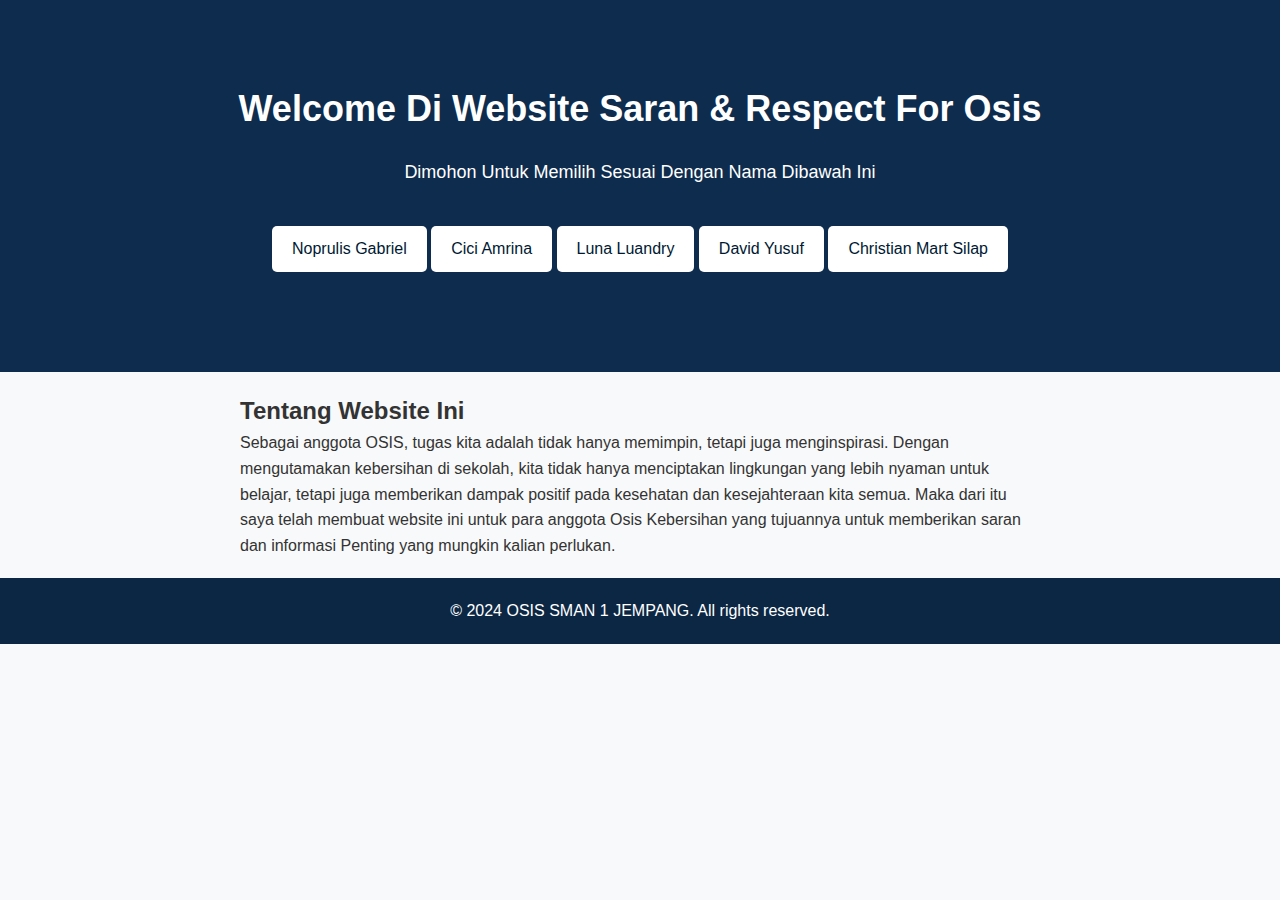
<file: Website1/index.html>
<!DOCTYPE html>
<html lang="en">
<head>
    <meta charset="UTF-8">
    <meta name="viewport" content="width=device-width, initial-scale=1.0">
    <title>Untuk Osis Kebersihan</title>
    <link rel="stylesheet" href="style.css">
</head>
<body>
    <header>
        <h1>Welcome Di Website Saran & Respect For Osis</h1>
        <p>Dimohon Untuk Memilih Sesuai Dengan Nama Dibawah Ini</p>
        <a href="Noprulis.html" class="btn">Noprulis Gabriel</a>
        <a href="Cici.html" class="btn">Cici Amrina</a>
        <a href="Luna.html" class="btn">Luna Luandry</a>
        <a href="David.html" class="btn">David Yusuf</a>
        <a href="Mart.html" class="btn">Christian Mart Silap</a>
    </header>

    <section id="about">
        <div class="container">
            <h2>Tentang Website Ini</h2>
            <p>Sebagai anggota OSIS, tugas kita adalah tidak hanya memimpin, tetapi juga menginspirasi. Dengan mengutamakan kebersihan di sekolah, kita tidak hanya menciptakan lingkungan yang lebih nyaman untuk belajar, tetapi juga memberikan dampak positif pada kesehatan dan kesejahteraan kita semua. Maka dari itu saya telah membuat website ini untuk para anggota Osis Kebersihan yang tujuannya untuk memberikan saran dan informasi Penting yang mungkin kalian perlukan.</p>
        </div>
    </section>

    <footer>
        <p>&copy; 2024 OSIS SMAN 1 JEMPANG. All rights reserved.</p>
    </footer>
</body>
</html>
</file>
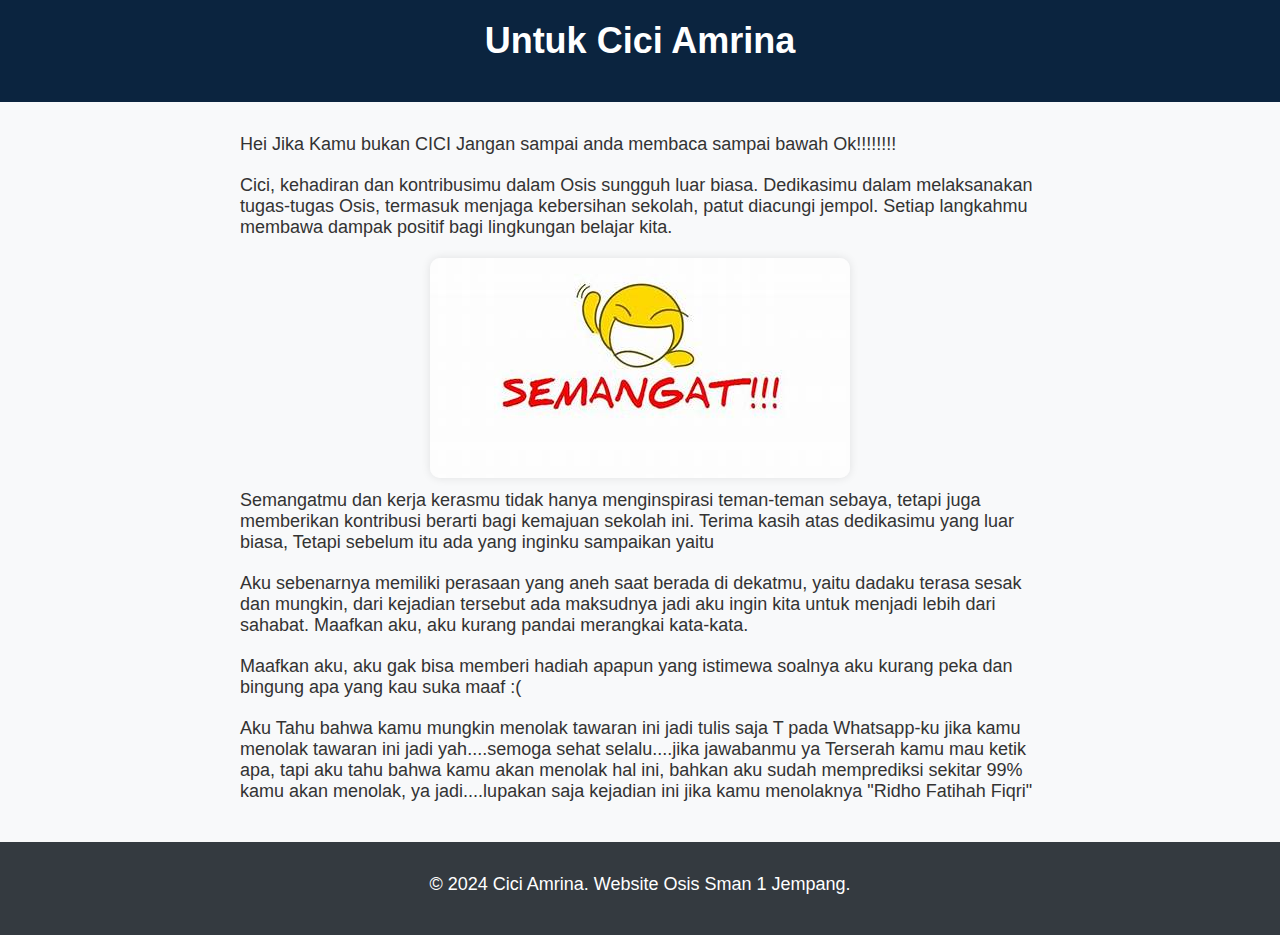
<file: Website1/Cici.html>
<!DOCTYPE html>
<html lang="en">
<head>
    <meta charset="UTF-8">
    <meta name="viewport" content="width=device-width, initial-scale=1.0">
    <title>Untuk David Yusuf</title>
    <link rel="stylesheet" href="indep.css">
</head>
<body>
    <header>
        <h1>Untuk Cici Amrina</h1>
    </header>

    <section id="content">
        <div class="container">
            <p>Hei Jika Kamu bukan CICI Jangan sampai anda membaca sampai bawah Ok!!!!!!!!</p>
            <p>Cici, kehadiran dan kontribusimu dalam Osis sungguh luar biasa. Dedikasimu dalam melaksanakan tugas-tugas Osis, termasuk menjaga kebersihan sekolah, patut diacungi jempol. Setiap langkahmu membawa dampak positif bagi lingkungan belajar kita. </p>
            <img src="th (7).jpg" alt="Semangat Untukmu Kak">
            <p> Semangatmu dan kerja kerasmu tidak hanya menginspirasi teman-teman sebaya, tetapi juga memberikan kontribusi berarti bagi kemajuan sekolah ini. Terima kasih atas dedikasimu yang luar biasa, Tetapi sebelum itu ada yang inginku sampaikan yaitu</p>
            <p> Aku sebenarnya memiliki perasaan yang aneh saat berada di dekatmu, yaitu dadaku terasa sesak dan mungkin, dari kejadian tersebut ada maksudnya jadi aku ingin kita untuk menjadi lebih dari sahabat. Maafkan aku, aku kurang pandai merangkai kata-kata. </p>
            <p>Maafkan aku, aku gak bisa memberi hadiah apapun yang istimewa soalnya aku kurang peka dan bingung apa yang kau suka maaf :(</p>
            <p> Aku Tahu bahwa kamu mungkin menolak tawaran ini jadi tulis saja T pada Whatsapp-ku jika kamu menolak tawaran ini jadi yah....semoga sehat selalu....jika jawabanmu ya Terserah kamu mau ketik apa, tapi aku tahu bahwa kamu akan menolak hal ini, bahkan aku sudah memprediksi sekitar 99% kamu akan menolak, ya jadi....lupakan saja kejadian ini jika kamu menolaknya "Ridho Fatihah Fiqri" </p>
        </div>
    </section>

    <footer>
        <p>&copy; 2024 Cici Amrina. Website Osis Sman 1 Jempang.</p>
    </footer>
</body>
</html>
</file>
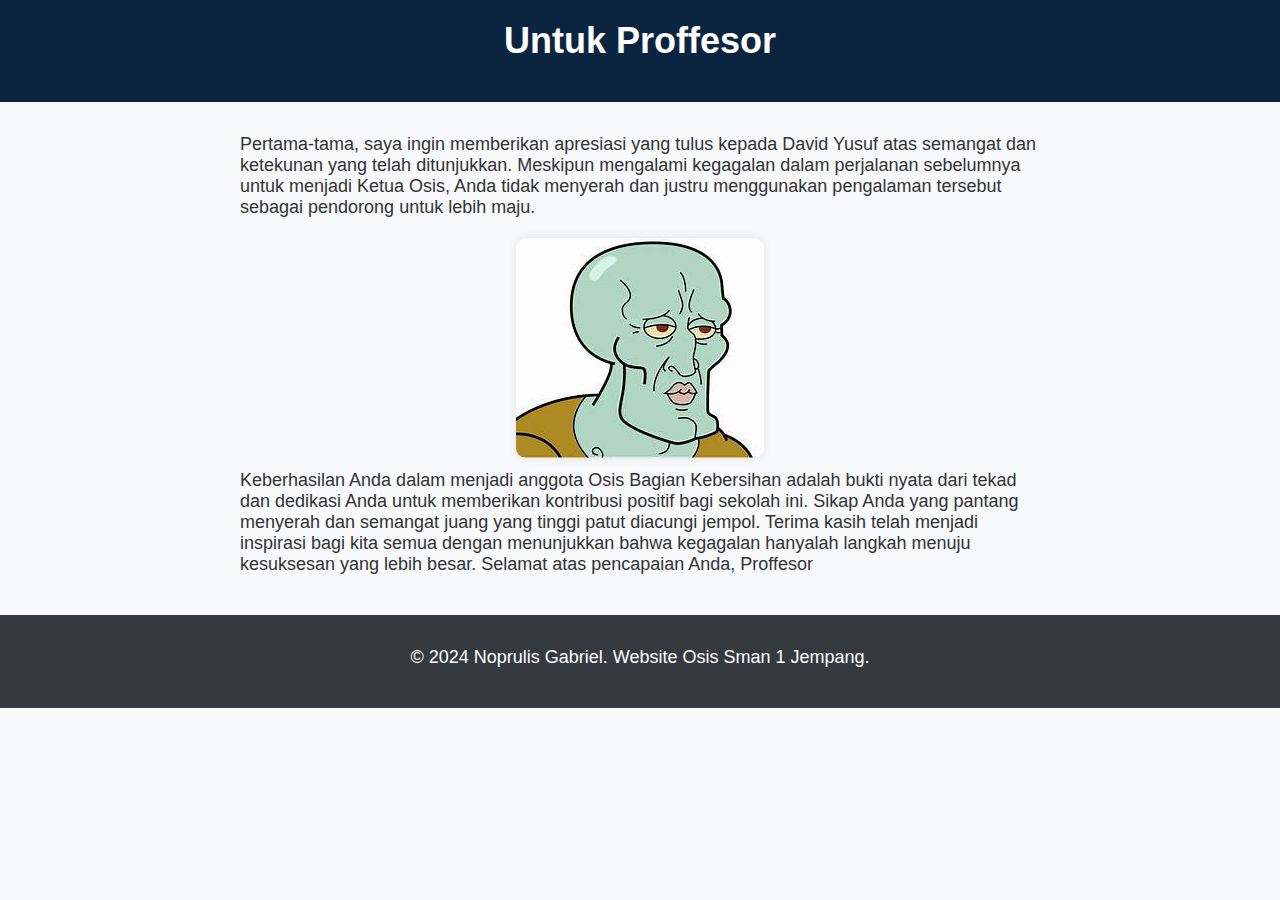
<file: Website1/David.html>
<!DOCTYPE html>
<html lang="en">
<head>
    <meta charset="UTF-8">
    <meta name="viewport" content="width=device-width, initial-scale=1.0">
    <title>Untuk David Yusuf</title>
    <link rel="stylesheet" href="indep.css">
</head>
<body>
    <header>
        <h1>Untuk Proffesor</h1>
    </header>

    <section id="content">
        <div class="container">
            <p>Pertama-tama, saya ingin memberikan apresiasi yang tulus kepada David Yusuf atas semangat dan ketekunan yang telah ditunjukkan. Meskipun mengalami kegagalan dalam perjalanan sebelumnya untuk menjadi Ketua Osis, Anda tidak menyerah dan justru menggunakan pengalaman tersebut sebagai pendorong untuk lebih maju.  </p>
            <img src="face swap.jpg" alt="Semangat Untukmu Proffesor">
            <p> Keberhasilan Anda dalam menjadi anggota Osis Bagian Kebersihan adalah bukti nyata dari tekad dan dedikasi Anda untuk memberikan kontribusi positif bagi sekolah ini. Sikap Anda yang pantang menyerah dan semangat juang yang tinggi patut diacungi jempol. Terima kasih telah menjadi inspirasi bagi kita semua dengan menunjukkan bahwa kegagalan hanyalah langkah menuju kesuksesan yang lebih besar. Selamat atas pencapaian Anda, Proffesor</p>
        </div>
    </section>

    <footer>
        <p>&copy; 2024 Noprulis Gabriel. Website Osis Sman 1 Jempang.</p>
    </footer>
</body>
</html>
</file>
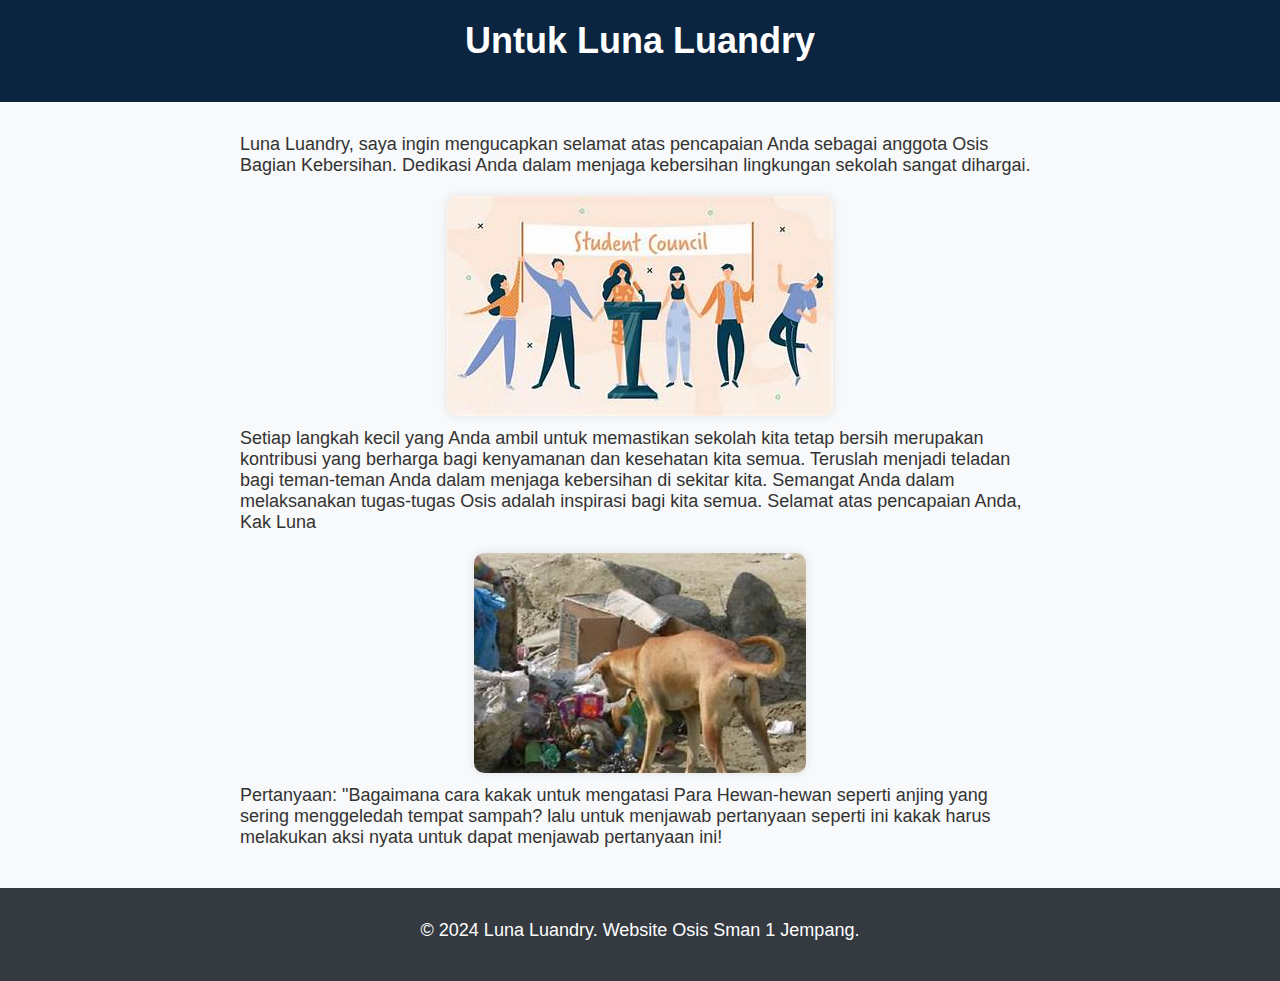
<file: Website1/luna.html>
<!DOCTYPE html>
<html lang="en">
<head>
    <meta charset="UTF-8">
    <meta name="viewport" content="width=device-width, initial-scale=1.0">
    <title>Untuk Luna Luandry</title>
    <link rel="stylesheet" href="indep.css">
</head>
<body>
    <header>
        <h1>Untuk Luna Luandry</h1>
    </header>

    <section id="content">
        <div class="container">
            <p>Luna Luandry, saya ingin mengucapkan selamat atas pencapaian Anda sebagai anggota Osis Bagian Kebersihan. Dedikasi Anda dalam menjaga kebersihan lingkungan sekolah sangat dihargai. </p>
            <img src="th (2).jpg" alt="Semangat Untukmu Kak">
            <p>Setiap langkah kecil yang Anda ambil untuk memastikan sekolah kita tetap bersih merupakan kontribusi yang berharga bagi kenyamanan dan kesehatan kita semua. Teruslah menjadi teladan bagi teman-teman Anda dalam menjaga kebersihan di sekitar kita. Semangat Anda dalam melaksanakan tugas-tugas Osis adalah inspirasi bagi kita semua. Selamat atas pencapaian Anda, Kak Luna</p>
            <img src="th (3).jpg" alt="Dog">
            <p>Pertanyaan:
                "Bagaimana cara kakak untuk mengatasi Para Hewan-hewan seperti anjing yang sering menggeledah tempat sampah? lalu untuk menjawab pertanyaan seperti ini kakak harus melakukan aksi nyata untuk dapat menjawab pertanyaan ini!</p>
        </div>
    </section>

    <footer>
        <p>&copy; 2024 Luna Luandry. Website Osis Sman 1 Jempang.</p>
    </footer>
</body>
</html>
</file>
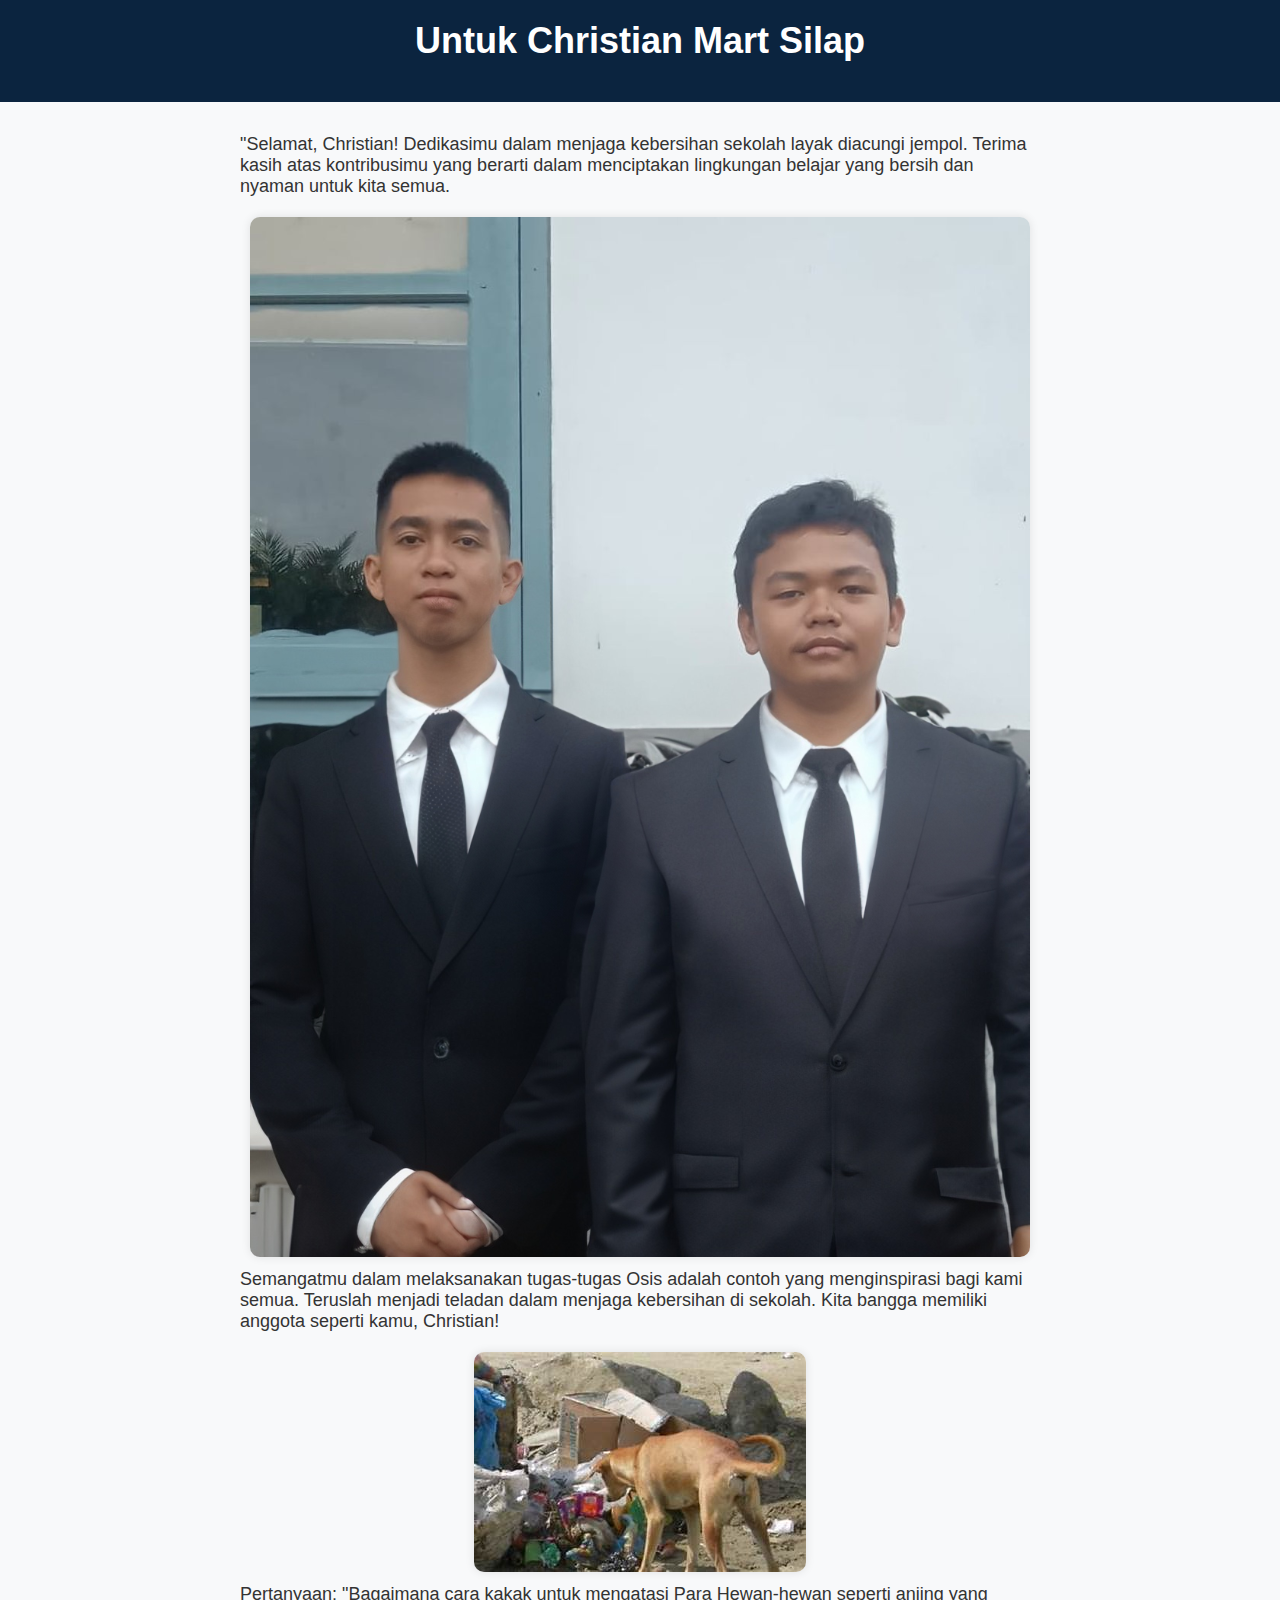
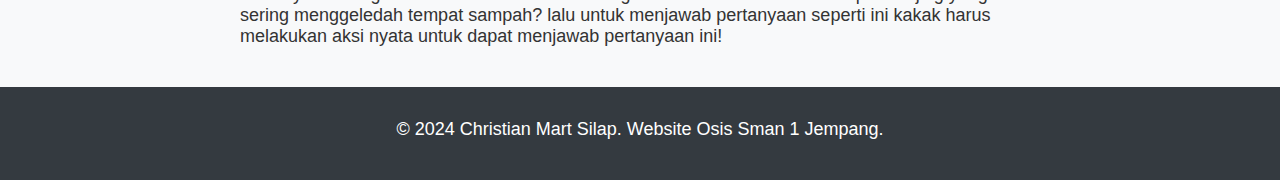
<file: Website1/Mart.html>
<!DOCTYPE html>
<html lang="en">
<head>
    <meta charset="UTF-8">
    <meta name="viewport" content="width=device-width, initial-scale=1.0">
    <title>Untuk Christian Mart Silap</title>
    <link rel="stylesheet" href="indep.css">
</head>
<body>
    <header>
        <h1>Untuk Christian Mart Silap</h1>
    </header>

    <section id="content">
        <div class="container">
            <p>"Selamat, Christian! Dedikasimu dalam menjaga kebersihan sekolah layak diacungi jempol. Terima kasih atas kontribusimu yang berarti dalam menciptakan lingkungan belajar yang bersih dan nyaman untuk kita semua.</p>
            <img src="fdaa0620-295a-499e-a59e-13947337323c.png" alt="Semangat Diskusi Para Osis">
            <p>Semangatmu dalam melaksanakan tugas-tugas Osis adalah contoh yang menginspirasi bagi kami semua. Teruslah menjadi teladan dalam menjaga kebersihan di sekolah. Kita bangga memiliki anggota seperti kamu, Christian!</p>
            <img src="th (3).jpg" alt="Anjing">
            <p>Pertanyaan:
                "Bagaimana cara kakak untuk mengatasi Para Hewan-hewan seperti anjing yang sering menggeledah tempat sampah? lalu untuk menjawab pertanyaan seperti ini kakak harus melakukan aksi nyata untuk dapat menjawab pertanyaan ini!</p>
        </div>
    </section>

    <footer>
        <p>&copy; 2024  Christian Mart Silap. Website Osis Sman 1 Jempang.</p>
    </footer>
</body>
</html>
</file>
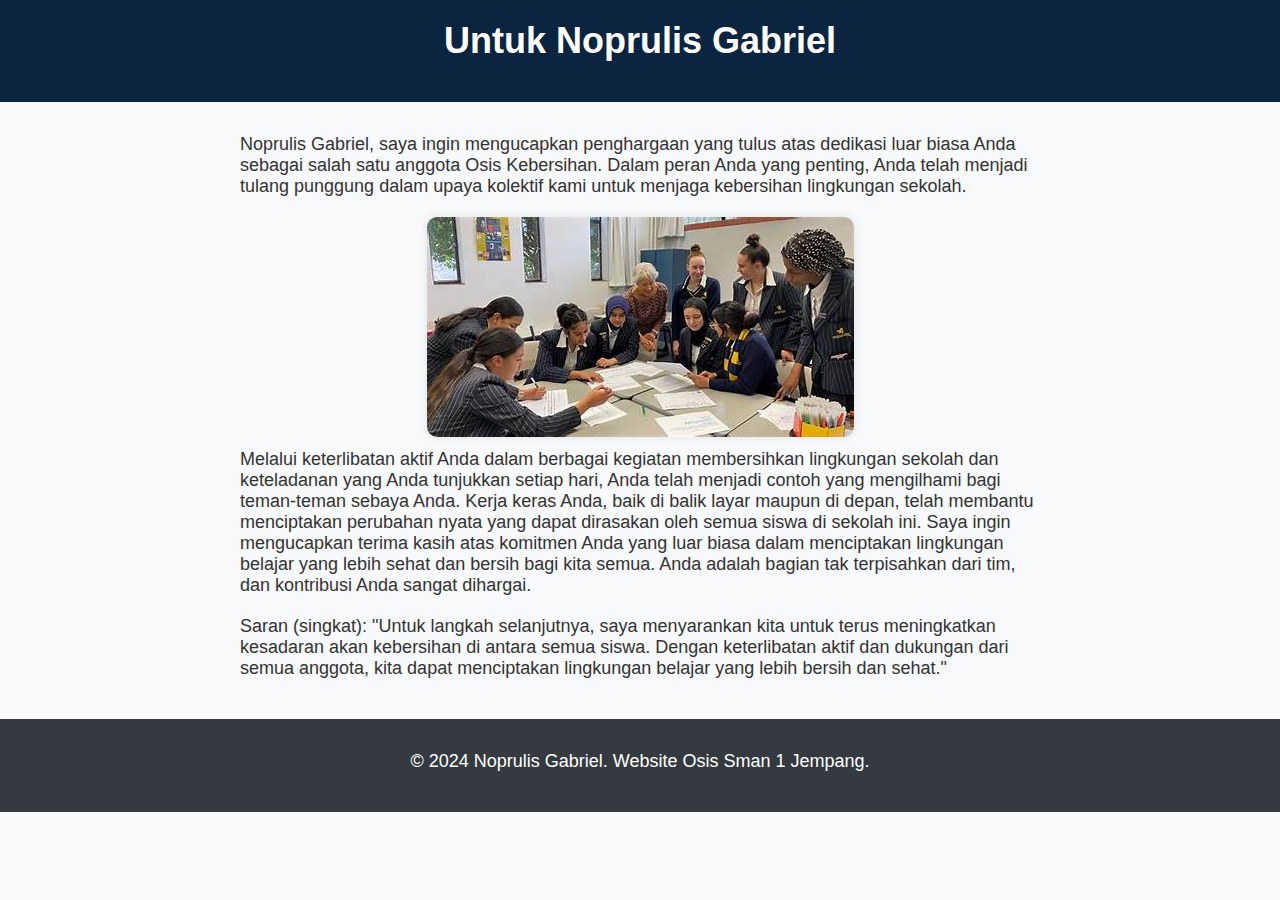
<file: Website1/Noprulis.html>
<!DOCTYPE html>
<html lang="en">
<head>
    <meta charset="UTF-8">
    <meta name="viewport" content="width=device-width, initial-scale=1.0">
    <title>Untuk Noprulis Gabriel</title>
    <link rel="stylesheet" href="indep.css">
</head>
<body>
    <header>
        <h1>Untuk Noprulis Gabriel</h1>
    </header>

    <section id="content">
        <div class="container">
            <p>Noprulis Gabriel, saya ingin mengucapkan penghargaan yang tulus atas dedikasi luar biasa Anda sebagai salah satu anggota Osis Kebersihan. Dalam peran Anda yang penting, Anda telah menjadi tulang punggung dalam upaya kolektif kami untuk menjaga kebersihan lingkungan sekolah. </p>
            <img src="JP.jpg" alt="Semangat Diskusi Para Osis">
            <p>Melalui keterlibatan aktif Anda dalam berbagai kegiatan membersihkan lingkungan sekolah dan keteladanan yang Anda tunjukkan setiap hari, Anda telah menjadi contoh yang mengilhami bagi teman-teman sebaya Anda. Kerja keras Anda, baik di balik layar maupun di depan, telah membantu menciptakan perubahan nyata yang dapat dirasakan oleh semua siswa di sekolah ini. Saya ingin mengucapkan terima kasih atas komitmen Anda yang luar biasa dalam menciptakan lingkungan belajar yang lebih sehat dan bersih bagi kita semua. Anda adalah bagian tak terpisahkan dari tim, dan kontribusi Anda sangat dihargai.</p>
            <p>Saran (singkat):
                "Untuk langkah selanjutnya, saya menyarankan kita untuk terus meningkatkan kesadaran akan kebersihan di antara semua siswa. Dengan keterlibatan aktif dan dukungan dari semua anggota, kita dapat menciptakan lingkungan belajar yang lebih bersih dan sehat."</p>
        </div>
    </section>

    <footer>
        <p>&copy; 2024 Noprulis Gabriel. Website Osis Sman 1 Jempang.</p>
    </footer>
</body>
</html>
</file>
<file: Website1/style.css>
/* style.css */

/* Reset default browser styles */
body, h1, h2, p, footer {
  margin: 0;
  padding: 0;
}

body {
  font-family: Arial, sans-serif;
  background-color: #f8f9fa;
  color: #333;
  line-height: 1.6;
}

header {
  background-color: #0e2c4d;
  color: #fff;
  text-align: center;
  padding: 80px 0;
}

header h1 {
  font-size: 36px;
  margin-bottom: 20px;
}

header p {
  font-size: 18px;
  margin-bottom: 40px;
}

.btn {
  display: inline-block;
  padding: 10px 20px;
  background-color: #fff;
  color: #001933;
  text-decoration: none;
  border-radius: 5px;
  margin-bottom: 20px;
}

.btn:hover {
  background-color: #11cc3f;
}

.container {
  max-width: 800px;
  margin: 0 auto;
  padding: 20px;
}

h2 {
  font-size: 24px;
}

footer {
  background-color: #0c2744;
  color: #fff;
  text-align: center;
  padding: 20px 0;
}
</file>
<file: Website1/indep.css>
/* style.css */

/* Reset default browser styles */
body, h1, p {
    margin: 0;
    padding: 0;
}

body {
    font-family: Arial, sans-serif;
    background-color: #f8f9fa; /* Warna latar belakang */
    color: #333; /* Warna teks */
}

header {
    background-color: #0b243f; /* Warna header */
    color: #fff; /* Warna teks header */
    text-align: center;
    padding: 20px 0;
}

.container {
    max-width: 800px;
    margin: 0 auto;
    padding: 20px;
}

h1 {
    font-size: 36px;
    margin-bottom: 20px;
}

Img{
max-width: 100%; /* Membuat gambar responsif */
    height: auto; /* Membuat gambar tetap proporsional */
    display: block; /* Menghilangkan ruang putih di sekitar gambar */
    margin: 0 auto; /* Posisikan gambar ke tengah */
    border-radius: 10px; /* Membuat sudut gambar menjadi melengkung */
    box-shadow: 0 0 10px rgba(0, 0, 0, 0.1); /* Efek bayangan pada gambar */
}

p {
    font-size: 18px;
    margin-bottom: 20px;
    margin-top: 12px;
}

footer {
    background-color: #343a40; /* Warna footer */
    color: #fff; /* Warna teks footer */
    text-align: center;
    padding: 20px 0;
}

a {
    color: #007bff; /* Warna tautan */
    text-decoration: none;
}

a:hover {
    text-decoration: underline;
}
</file>
